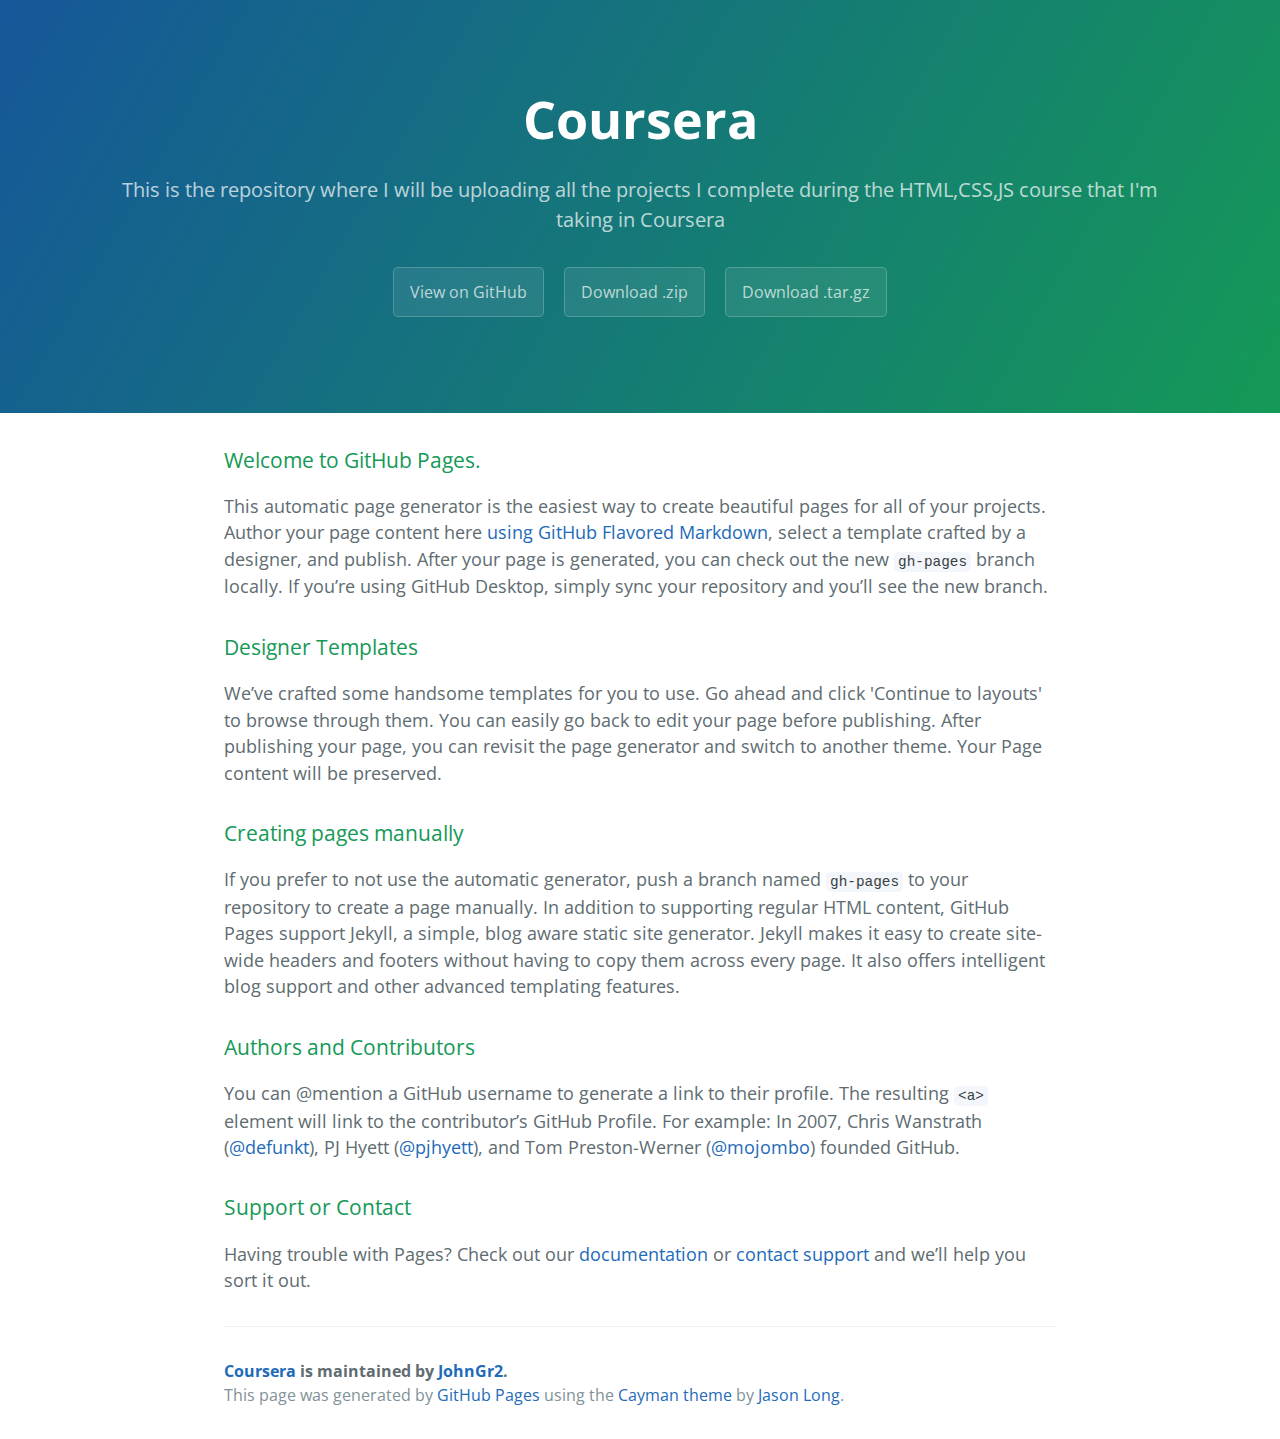
<file: index.html>
<!DOCTYPE html>
<html lang="en-us">
  <head>
    <meta charset="UTF-8">
    <title>Coursera by JohnGr2</title>
    <meta name="viewport" content="width=device-width, initial-scale=1">
    <link rel="stylesheet" type="text/css" href="stylesheets/normalize.css" media="screen">
    <link href='https://fonts.googleapis.com/css?family=Open+Sans:400,700' rel='stylesheet' type='text/css'>
    <link rel="stylesheet" type="text/css" href="stylesheets/stylesheet.css" media="screen">
    <link rel="stylesheet" type="text/css" href="stylesheets/github-light.css" media="screen">
  </head>
  <body>
    <section class="page-header">
      <h1 class="project-name">Coursera</h1>
      <h2 class="project-tagline">This is the repository where I will be uploading all the projects I complete during the HTML,CSS,JS course that I&#39;m taking in Coursera</h2>
      <a href="https://github.com/JohnGr2/Coursera" class="btn">View on GitHub</a>
      <a href="https://github.com/JohnGr2/Coursera/zipball/master" class="btn">Download .zip</a>
      <a href="https://github.com/JohnGr2/Coursera/tarball/master" class="btn">Download .tar.gz</a>
    </section>

    <section class="main-content">
      <h3>
<a id="welcome-to-github-pages" class="anchor" href="#welcome-to-github-pages" aria-hidden="true"><span aria-hidden="true" class="octicon octicon-link"></span></a>Welcome to GitHub Pages.</h3>

<p>This automatic page generator is the easiest way to create beautiful pages for all of your projects. Author your page content here <a href="https://guides.github.com/features/mastering-markdown/">using GitHub Flavored Markdown</a>, select a template crafted by a designer, and publish. After your page is generated, you can check out the new <code>gh-pages</code> branch locally. If you’re using GitHub Desktop, simply sync your repository and you’ll see the new branch.</p>

<h3>
<a id="designer-templates" class="anchor" href="#designer-templates" aria-hidden="true"><span aria-hidden="true" class="octicon octicon-link"></span></a>Designer Templates</h3>

<p>We’ve crafted some handsome templates for you to use. Go ahead and click 'Continue to layouts' to browse through them. You can easily go back to edit your page before publishing. After publishing your page, you can revisit the page generator and switch to another theme. Your Page content will be preserved.</p>

<h3>
<a id="creating-pages-manually" class="anchor" href="#creating-pages-manually" aria-hidden="true"><span aria-hidden="true" class="octicon octicon-link"></span></a>Creating pages manually</h3>

<p>If you prefer to not use the automatic generator, push a branch named <code>gh-pages</code> to your repository to create a page manually. In addition to supporting regular HTML content, GitHub Pages support Jekyll, a simple, blog aware static site generator. Jekyll makes it easy to create site-wide headers and footers without having to copy them across every page. It also offers intelligent blog support and other advanced templating features.</p>

<h3>
<a id="authors-and-contributors" class="anchor" href="#authors-and-contributors" aria-hidden="true"><span aria-hidden="true" class="octicon octicon-link"></span></a>Authors and Contributors</h3>

<p>You can @mention a GitHub username to generate a link to their profile. The resulting <code>&lt;a&gt;</code> element will link to the contributor’s GitHub Profile. For example: In 2007, Chris Wanstrath (<a href="https://github.com/defunkt" class="user-mention">@defunkt</a>), PJ Hyett (<a href="https://github.com/pjhyett" class="user-mention">@pjhyett</a>), and Tom Preston-Werner (<a href="https://github.com/mojombo" class="user-mention">@mojombo</a>) founded GitHub.</p>

<h3>
<a id="support-or-contact" class="anchor" href="#support-or-contact" aria-hidden="true"><span aria-hidden="true" class="octicon octicon-link"></span></a>Support or Contact</h3>

<p>Having trouble with Pages? Check out our <a href="https://help.github.com/pages">documentation</a> or <a href="https://github.com/contact">contact support</a> and we’ll help you sort it out.</p>

      <footer class="site-footer">
        <span class="site-footer-owner"><a href="https://github.com/JohnGr2/Coursera">Coursera</a> is maintained by <a href="https://github.com/JohnGr2">JohnGr2</a>.</span>

        <span class="site-footer-credits">This page was generated by <a href="https://pages.github.com">GitHub Pages</a> using the <a href="https://github.com/jasonlong/cayman-theme">Cayman theme</a> by <a href="https://twitter.com/jasonlong">Jason Long</a>.</span>
      </footer>

    </section>

  
  </body>
</html>
</file>
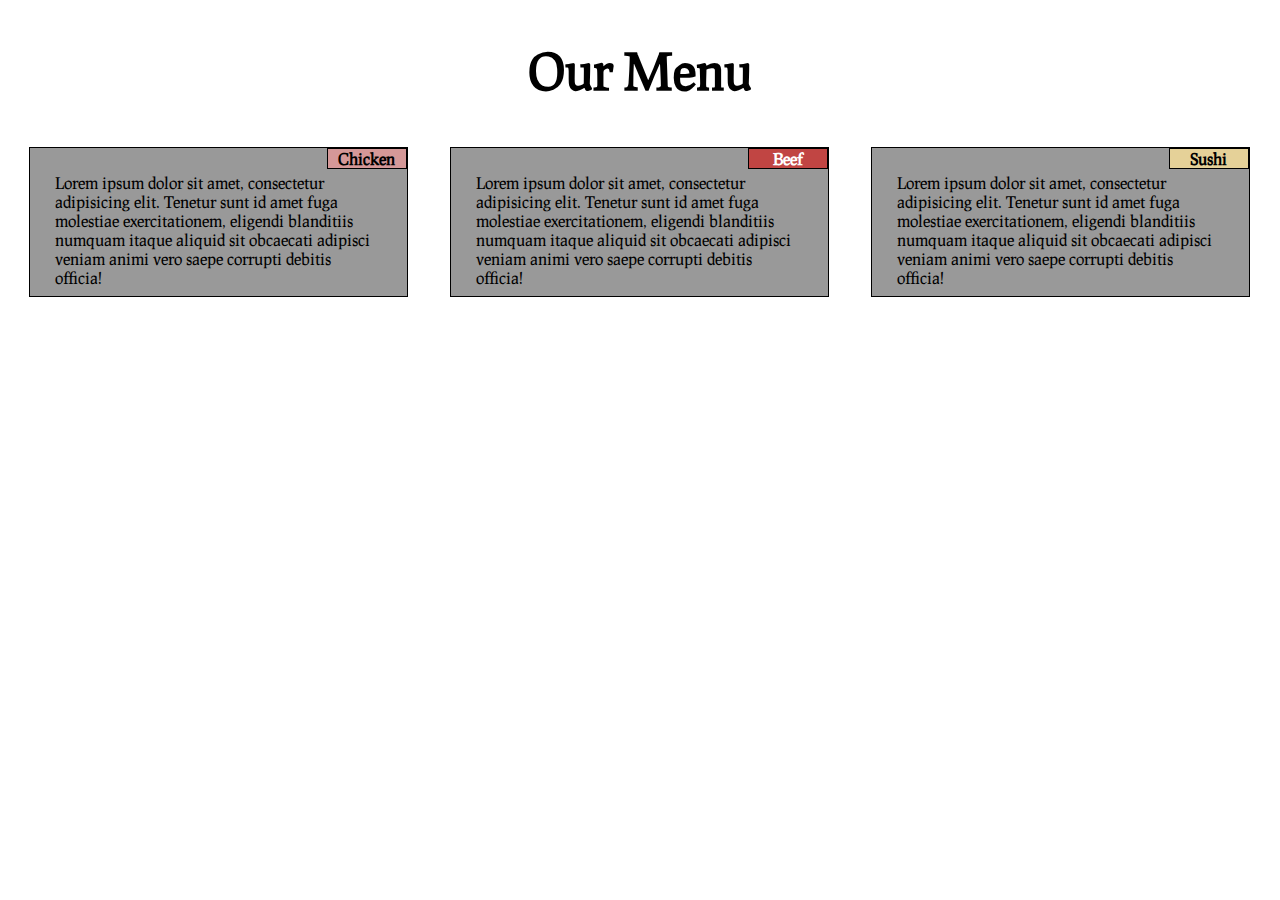
<file: Module2-Solution/index.html>
<!DOCTYPE html>
<html>

<head>
    <meta charset="utf-8">
    <title>Responsive Layout</title>
    <link rel="stylesheet" href="css/styles.css">
    <link href="https://fonts.googleapis.com/css?family=Prociono" rel="stylesheet"> 
</head>

<body>
    <h1>Our Menu</h1>
    <div class="row">
        <section id="s1">
                <p >
                    <span id="chicken"><b>Chicken</b></span> Lorem ipsum dolor sit amet, consectetur adipisicing elit. Tenetur sunt id amet fuga molestiae exercitationem, eligendi blanditiis numquam itaque aliquid sit obcaecati adipisci veniam animi vero saepe corrupti debitis officia!
                </p>
        </section>
        <section id="s2">
                <p>
                    <span id="beef"><b>Beef</b></span> Lorem ipsum dolor sit amet, consectetur adipisicing elit. Tenetur sunt id amet fuga molestiae exercitationem, eligendi blanditiis numquam itaque aliquid sit obcaecati adipisci veniam animi vero saepe corrupti debitis officia!
                </p>
        </section>
        <section id="s3">
                <p>
                    <span id="sushi"><b>Sushi</b></span> Lorem ipsum dolor sit amet, consectetur adipisicing elit. Tenetur sunt id amet fuga molestiae exercitationem, eligendi blanditiis numquam itaque aliquid sit obcaecati adipisci veniam animi vero saepe corrupti debitis officia!
                </p>
        </section>
    </div>
</body>

</html>
</file>
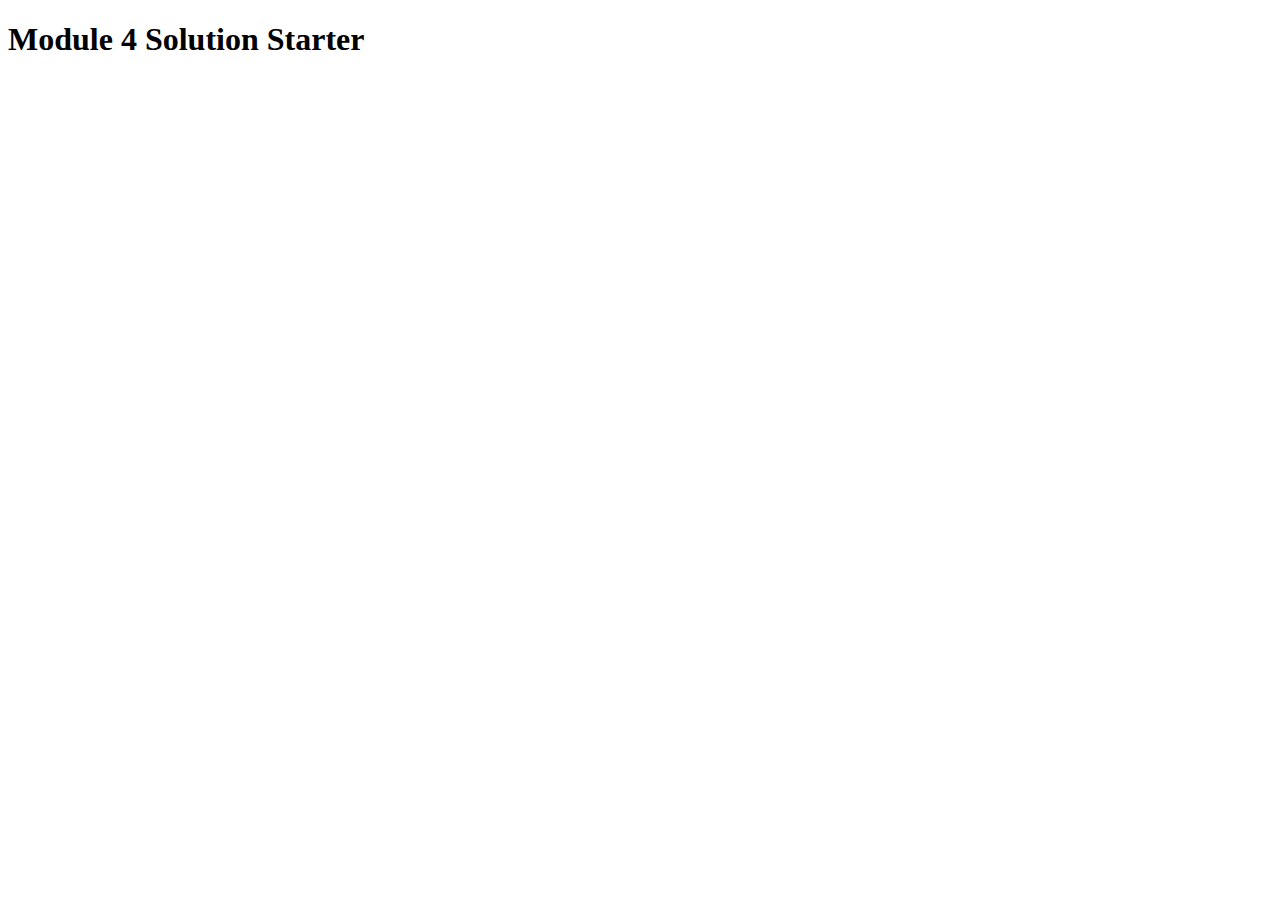
<file: Module4-Solution/index.html>
<!DOCTYPE html>
<html>

<head>
    <meta charset="utf-8">
    <title>Module 4 Solution Starter</title>
    <script>
    var names = []; // DO NOT REMOVE
    </script>
    <script src="SpeakHello.js"></script>
    <script src="SpeakGoodBye.js"></script>
    <script src="script.js"></script>
</head>

<body>
    <h1>Module 4 Solution Starter</h1>
</body>

</html>
</file>
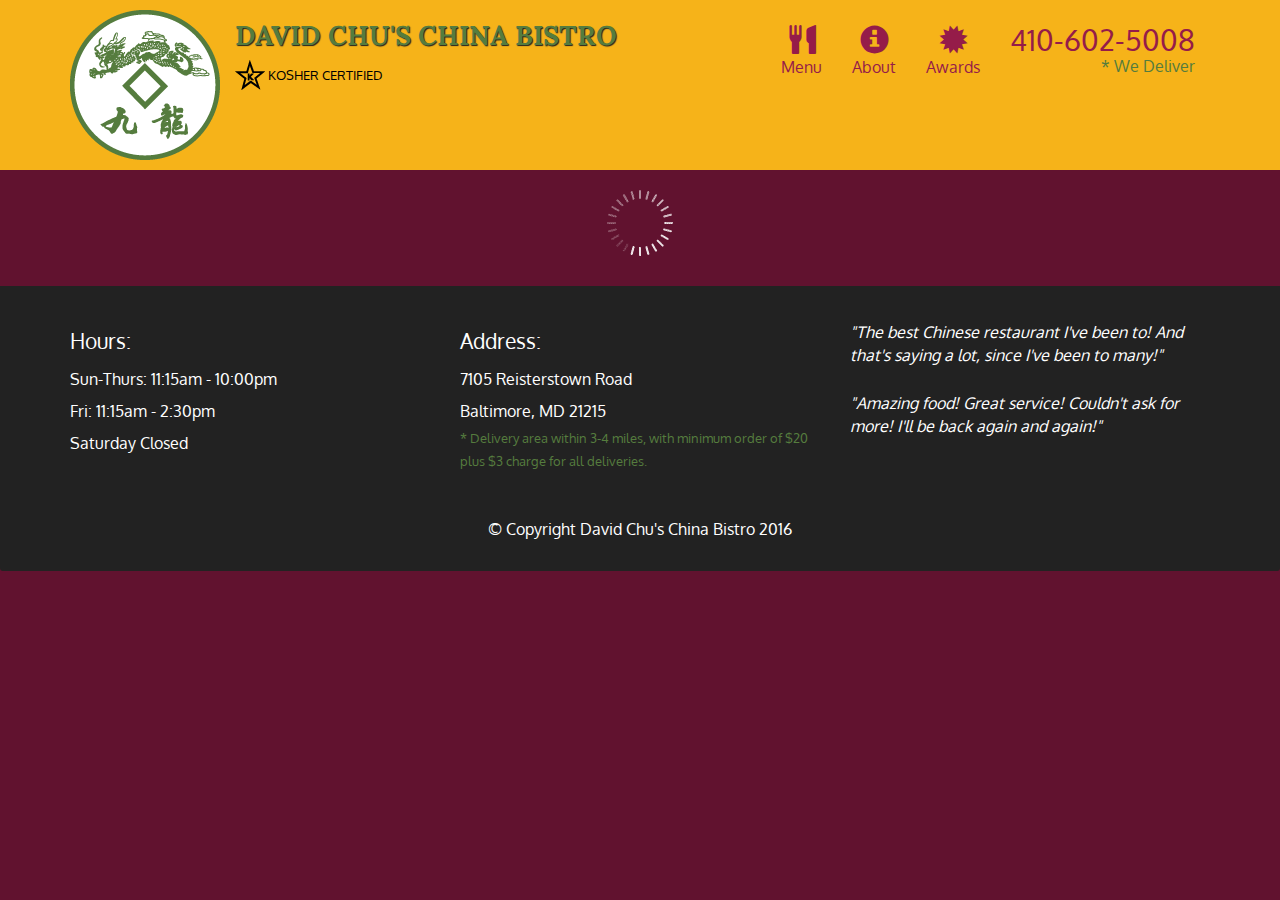
<file: Module5-Solution/index.html>
<!doctype html>
<html lang="en">
  <head>
    <meta charset="utf-8">
    <meta http-equiv="X-UA-Compatible" content="IE=edge">
    <meta name="viewport" content="width=device-width, initial-scale=1">
    <title>David Chu's China Bistro</title>
    <link rel="stylesheet" href="css/bootstrap.min.css">
    <link rel="stylesheet" href="css/styles.css">
    <link href='https://fonts.googleapis.com/css?family=Oxygen:400,300,700' rel='stylesheet' type='text/css'>
    <link href='https://fonts.googleapis.com/css?family=Lora' rel='stylesheet' type='text/css'>
  </head>
<body>
  <header>
    <nav id="header-nav" class="navbar navbar-default">
      <div class="container">
        <div class="navbar-header">
          <a href="index.html" class="pull-left visible-md visible-lg">
            <div id="logo-img" alt="Logo image"></div>
          </a>

          <div class="navbar-brand">
            <a href="index.html"><h1>David Chu's China Bistro</h1></a>
            <p>
              <img src="images/star-k-logo.png" alt="Kosher certification">
              <span>Kosher Certified</span>
            </p>
          </div>

          <button id="navbarToggle" type="button" class="navbar-toggle collapsed" data-toggle="collapse" data-target="#collapsable-nav" aria-expanded="false">
            <span class="sr-only">Toggle navigation</span>
            <span class="icon-bar"></span>
            <span class="icon-bar"></span>
            <span class="icon-bar"></span>
          </button>
        </div>
        
        <div id="collapsable-nav" class="collapse navbar-collapse">
           <ul id="nav-list" class="nav navbar-nav navbar-right">
            <li id="navHomeButton" class="visible-xs active">
              <a href="index.html">
                <span class="glyphicon glyphicon-home"></span> Home</a>
            </li>
            <li id="navMenuButton">
              <a href="#" onclick="$dc.loadMenuCategories();">
                <span class="glyphicon glyphicon-cutlery"></span><br class="hidden-xs"> Menu</a>
            </li>
            <li>
              <a href="#">
                <span class="glyphicon glyphicon-info-sign"></span><br class="hidden-xs"> About</a>
            </li>
            <li>
              <a href="#">
                <span class="glyphicon glyphicon-certificate"></span><br class="hidden-xs"> Awards</a>
            </li>
            <li id="phone" class="hidden-xs">
              <a href="tel:410-602-5008">
                <span>410-602-5008</span></a><div>* We Deliver</div>
            </li>
          </ul><!-- #nav-list -->
        </div><!-- .collapse .navbar-collapse -->
      </div><!-- .container -->
    </nav><!-- #header-nav -->
  </header>

  <div id="call-btn" class="visible-xs">
    <a class="btn" href="tel:410-602-5008">
    <span class="glyphicon glyphicon-earphone"></span>
    410-602-5008
    </a>
  </div>
  <div id="xs-deliver" class="text-center visible-xs">* We Deliver</div>

  <div id="main-content" class="container"></div>

  <footer class="panel-footer">
    <div class="container">
      <div class="row">
        <section id="hours" class="col-sm-4">
          <span>Hours:</span><br>
          Sun-Thurs: 11:15am - 10:00pm<br>
          Fri: 11:15am - 2:30pm<br>
          Saturday Closed
          <hr class="visible-xs">
        </section>
        <section id="address" class="col-sm-4">
          <span>Address:</span><br>
          7105 Reisterstown Road<br>
          Baltimore, MD 21215
          <p>* Delivery area within 3-4 miles, with minimum order of $20 plus $3 charge for all deliveries.</p>
          <hr class="visible-xs">
        </section>
        <section id="testimonials" class="col-sm-4">
          <p>"The best Chinese restaurant I've been to! And that's saying a lot, since I've been to many!"</p>
          <p>"Amazing food! Great service! Couldn't ask for more! I'll be back again and again!"</p>
        </section>
      </div>
      <div class="text-center">&copy; Copyright David Chu's China Bistro 2016</div>
    </div>
  </footer>

  <!-- jQuery (Bootstrap JS plugins depend on it) -->
  <script src="js/jquery-2.1.4.min.js"></script>
  <script src="js/bootstrap.min.js"></script>
  <script src="js/ajax-utils.js"></script>
  <script src="js/script.js"></script>
</body>
</html>
</file>
<file: stylesheets/stylesheet.css>
* {
  box-sizing: border-box; }

body {
  padding: 0;
  margin: 0;
  font-family: "Open Sans", "Helvetica Neue", Helvetica, Arial, sans-serif;
  font-size: 16px;
  line-height: 1.5;
  color: #606c71; }

a {
  color: #1e6bb8;
  text-decoration: none; }
  a:hover {
    text-decoration: underline; }

.btn {
  display: inline-block;
  margin-bottom: 1rem;
  color: rgba(255, 255, 255, 0.7);
  background-color: rgba(255, 255, 255, 0.08);
  border-color: rgba(255, 255, 255, 0.2);
  border-style: solid;
  border-width: 1px;
  border-radius: 0.3rem;
  transition: color 0.2s, background-color 0.2s, border-color 0.2s; }
  .btn + .btn {
    margin-left: 1rem; }

.btn:hover {
  color: rgba(255, 255, 255, 0.8);
  text-decoration: none;
  background-color: rgba(255, 255, 255, 0.2);
  border-color: rgba(255, 255, 255, 0.3); }

@media screen and (min-width: 64em) {
  .btn {
    padding: 0.75rem 1rem; } }

@media screen and (min-width: 42em) and (max-width: 64em) {
  .btn {
    padding: 0.6rem 0.9rem;
    font-size: 0.9rem; } }

@media screen and (max-width: 42em) {
  .btn {
    display: block;
    width: 100%;
    padding: 0.75rem;
    font-size: 0.9rem; }
    .btn + .btn {
      margin-top: 1rem;
      margin-left: 0; } }

.page-header {
  color: #fff;
  text-align: center;
  background-color: #159957;
  background-image: linear-gradient(120deg, #155799, #159957); }

@media screen and (min-width: 64em) {
  .page-header {
    padding: 5rem 6rem; } }

@media screen and (min-width: 42em) and (max-width: 64em) {
  .page-header {
    padding: 3rem 4rem; } }

@media screen and (max-width: 42em) {
  .page-header {
    padding: 2rem 1rem; } }

.project-name {
  margin-top: 0;
  margin-bottom: 0.1rem; }

@media screen and (min-width: 64em) {
  .project-name {
    font-size: 3.25rem; } }

@media screen and (min-width: 42em) and (max-width: 64em) {
  .project-name {
    font-size: 2.25rem; } }

@media screen and (max-width: 42em) {
  .project-name {
    font-size: 1.75rem; } }

.project-tagline {
  margin-bottom: 2rem;
  font-weight: normal;
  opacity: 0.7; }

@media screen and (min-width: 64em) {
  .project-tagline {
    font-size: 1.25rem; } }

@media screen and (min-width: 42em) and (max-width: 64em) {
  .project-tagline {
    font-size: 1.15rem; } }

@media screen and (max-width: 42em) {
  .project-tagline {
    font-size: 1rem; } }

.main-content :first-child {
  margin-top: 0; }
.main-content img {
  max-width: 100%; }
.main-content h1, .main-content h2, .main-content h3, .main-content h4, .main-content h5, .main-content h6 {
  margin-top: 2rem;
  margin-bottom: 1rem;
  font-weight: normal;
  color: #159957; }
.main-content p {
  margin-bottom: 1em; }
.main-content code {
  padding: 2px 4px;
  font-family: Consolas, "Liberation Mono", Menlo, Courier, monospace;
  font-size: 0.9rem;
  color: #383e41;
  background-color: #f3f6fa;
  border-radius: 0.3rem; }
.main-content pre {
  padding: 0.8rem;
  margin-top: 0;
  margin-bottom: 1rem;
  font: 1rem Consolas, "Liberation Mono", Menlo, Courier, monospace;
  color: #567482;
  word-wrap: normal;
  background-color: #f3f6fa;
  border: solid 1px #dce6f0;
  border-radius: 0.3rem; }
  .main-content pre > code {
    padding: 0;
    margin: 0;
    font-size: 0.9rem;
    color: #567482;
    word-break: normal;
    white-space: pre;
    background: transparent;
    border: 0; }
.main-content .highlight {
  margin-bottom: 1rem; }
  .main-content .highlight pre {
    margin-bottom: 0;
    word-break: normal; }
.main-content .highlight pre, .main-content pre {
  padding: 0.8rem;
  overflow: auto;
  font-size: 0.9rem;
  line-height: 1.45;
  border-radius: 0.3rem; }
.main-content pre code, .main-content pre tt {
  display: inline;
  max-width: initial;
  padding: 0;
  margin: 0;
  overflow: initial;
  line-height: inherit;
  word-wrap: normal;
  background-color: transparent;
  border: 0; }
  .main-content pre code:before, .main-content pre code:after, .main-content pre tt:before, .main-content pre tt:after {
    content: normal; }
.main-content ul, .main-content ol {
  margin-top: 0; }
.main-content blockquote {
  padding: 0 1rem;
  margin-left: 0;
  color: #819198;
  border-left: 0.3rem solid #dce6f0; }
  .main-content blockquote > :first-child {
    margin-top: 0; }
  .main-content blockquote > :last-child {
    margin-bottom: 0; }
.main-content table {
  display: block;
  width: 100%;
  overflow: auto;
  word-break: normal;
  word-break: keep-all; }
  .main-content table th {
    font-weight: bold; }
  .main-content table th, .main-content table td {
    padding: 0.5rem 1rem;
    border: 1px solid #e9ebec; }
.main-content dl {
  padding: 0; }
  .main-content dl dt {
    padding: 0;
    margin-top: 1rem;
    font-size: 1rem;
    font-weight: bold; }
  .main-content dl dd {
    padding: 0;
    margin-bottom: 1rem; }
.main-content hr {
  height: 2px;
  padding: 0;
  margin: 1rem 0;
  background-color: #eff0f1;
  border: 0; }

@media screen and (min-width: 64em) {
  .main-content {
    max-width: 64rem;
    padding: 2rem 6rem;
    margin: 0 auto;
    font-size: 1.1rem; } }

@media screen and (min-width: 42em) and (max-width: 64em) {
  .main-content {
    padding: 2rem 4rem;
    font-size: 1.1rem; } }

@media screen and (max-width: 42em) {
  .main-content {
    padding: 2rem 1rem;
    font-size: 1rem; } }

.site-footer {
  padding-top: 2rem;
  margin-top: 2rem;
  border-top: solid 1px #eff0f1; }

.site-footer-owner {
  display: block;
  font-weight: bold; }

.site-footer-credits {
  color: #819198; }

@media screen and (min-width: 64em) {
  .site-footer {
    font-size: 1rem; } }

@media screen and (min-width: 42em) and (max-width: 64em) {
  .site-footer {
    font-size: 1rem; } }

@media screen and (max-width: 42em) {
  .site-footer {
    font-size: 0.9rem; } }
</file>
<file: stylesheets/github-light.css>
/*
The MIT License (MIT)

Copyright (c) 2016 GitHub, Inc.

Permission is hereby granted, free of charge, to any person obtaining a copy
of this software and associated documentation files (the "Software"), to deal
in the Software without restriction, including without limitation the rights
to use, copy, modify, merge, publish, distribute, sublicense, and/or sell
copies of the Software, and to permit persons to whom the Software is
furnished to do so, subject to the following conditions:

The above copyright notice and this permission notice shall be included in all
copies or substantial portions of the Software.

THE SOFTWARE IS PROVIDED "AS IS", WITHOUT WARRANTY OF ANY KIND, EXPRESS OR
IMPLIED, INCLUDING BUT NOT LIMITED TO THE WARRANTIES OF MERCHANTABILITY,
FITNESS FOR A PARTICULAR PURPOSE AND NONINFRINGEMENT. IN NO EVENT SHALL THE
AUTHORS OR COPYRIGHT HOLDERS BE LIABLE FOR ANY CLAIM, DAMAGES OR OTHER
LIABILITY, WHETHER IN AN ACTION OF CONTRACT, TORT OR OTHERWISE, ARISING FROM,
OUT OF OR IN CONNECTION WITH THE SOFTWARE OR THE USE OR OTHER DEALINGS IN THE
SOFTWARE.

*/

.pl-c /* comment */ {
  color: #969896;
}

.pl-c1 /* constant, variable.other.constant, support, meta.property-name, support.constant, support.variable, meta.module-reference, markup.raw, meta.diff.header */,
.pl-s .pl-v /* string variable */ {
  color: #0086b3;
}

.pl-e /* entity */,
.pl-en /* entity.name */ {
  color: #795da3;
}

.pl-smi /* variable.parameter.function, storage.modifier.package, storage.modifier.import, storage.type.java, variable.other */,
.pl-s .pl-s1 /* string source */ {
  color: #333;
}

.pl-ent /* entity.name.tag */ {
  color: #63a35c;
}

.pl-k /* keyword, storage, storage.type */ {
  color: #a71d5d;
}

.pl-s /* string */,
.pl-pds /* punctuation.definition.string, string.regexp.character-class */,
.pl-s .pl-pse .pl-s1 /* string punctuation.section.embedded source */,
.pl-sr /* string.regexp */,
.pl-sr .pl-cce /* string.regexp constant.character.escape */,
.pl-sr .pl-sre /* string.regexp source.ruby.embedded */,
.pl-sr .pl-sra /* string.regexp string.regexp.arbitrary-repitition */ {
  color: #183691;
}

.pl-v /* variable */ {
  color: #ed6a43;
}

.pl-id /* invalid.deprecated */ {
  color: #b52a1d;
}

.pl-ii /* invalid.illegal */ {
  color: #f8f8f8;
  background-color: #b52a1d;
}

.pl-sr .pl-cce /* string.regexp constant.character.escape */ {
  font-weight: bold;
  color: #63a35c;
}

.pl-ml /* markup.list */ {
  color: #693a17;
}

.pl-mh /* markup.heading */,
.pl-mh .pl-en /* markup.heading entity.name */,
.pl-ms /* meta.separator */ {
  font-weight: bold;
  color: #1d3e81;
}

.pl-mq /* markup.quote */ {
  color: #008080;
}

.pl-mi /* markup.italic */ {
  font-style: italic;
  color: #333;
}

.pl-mb /* markup.bold */ {
  font-weight: bold;
  color: #333;
}

.pl-md /* markup.deleted, meta.diff.header.from-file */ {
  color: #bd2c00;
  background-color: #ffecec;
}

.pl-mi1 /* markup.inserted, meta.diff.header.to-file */ {
  color: #55a532;
  background-color: #eaffea;
}

.pl-mdr /* meta.diff.range */ {
  font-weight: bold;
  color: #795da3;
}

.pl-mo /* meta.output */ {
  color: #1d3e81;
}
</file>
<file: Module2-Solution/css/styles.css>
/********** Base styles **********/
 
 * {
     box-sizing: border-box;
 }
 
 h1 {
     margin-top: 40px;
     margin-bottom: 30px;
     text-align: center;
     font-family: 'Prociono', serif;
     font-size: 50px;
 }

 .row {
     width: 100%;
 }

 section{
 	height: 200px;
 	float: left;
 }

 
 p{
     border: 1px solid black;
     background-color: lightgreen;
     width: 90%;
     height: 150px;
     padding: 25px;
     margin-right: auto;
     margin-left: auto;
     font-family: 'Prociono', serif;
     color: black; 
     position: relative;
     text-align: left;
     background-color: #999999;
     overflow: hidden;
 }

 span{
     border: 1px solid black;
     background-color: red;
     position: absolute;
     top: 0px;
     right: 0px;
     width: 80px;
     text-align: center;

 }

 #chicken{
     background-color: #D59898;
     color: black;

 }

 #beef{
     background-color: #C14543;
     color: white;
 }

 #sushi{
     background-color: #E5D198;
     color: black;
 }

 /* Simple Responsive Framework. */
 
 
 /********** Desktop devices only **********/

 @media (min-width: 992px) {

     #s1{
          width: 33.3%;
     }

     #s2{
          width: 33.3%;
     }

     #s3{
          width: 33.3%;
     }

      
 }
 

 /********** Tablet devices only **********/
 
 @media (min-width: 768px) and (max-width: 991px ) {

    #s1, #s2{
          width: 50%;
          float: left;
          margin: 0px;
    }

    #s3{
          width: 100%;

    }

    #s3 > p{
          width: 95%;
    }
      
 }
</file>
<file: Module5-Solution/css/styles.css>
body {
  font-size: 16px;
  color: #fff;
  background-color: #61122f;
  font-family: 'Oxygen', sans-serif;
}

/** HEADER **/
#header-nav {
  background-color: #f6b319;
  border-radius: 0;
  border: 0;
}

#logo-img {
  background: url('../images/restaurant-logo_large.png') no-repeat;
  width: 150px;
  height: 150px;
  margin: 10px 15px 10px 0;
}

.navbar-brand {
  padding-top: 25px;
}
.navbar-brand h1 { /* Restaurant name */
  font-family: 'Lora', serif;
  color: #557c3e;
  font-size: 1.5em;
  text-transform: uppercase;
  font-weight: bold;
  text-shadow: 1px 1px 1px #222;
  margin-top: 0;
  margin-bottom: 0;
  line-height: .75;
}
.navbar-brand a:hover, .navbar-brand a:focus {
  text-decoration: none;
}
.navbar-brand p { /* Kosher cert */
  color: #000;
  text-transform: uppercase;
  font-size: .7em;
  margin-top: 15px;
}
.navbar-brand p span { /* Star-K */
  vertical-align: middle;
}

#nav-list {
  margin-top: 10px;
}
#nav-list a {
  color: #951C49;
  text-align: center;
}
#nav-list a:hover {
  background: #E7E7E7;
}
#nav-list a span {
  font-size: 1.8em;
}

#phone {
  margin-top: 5px;
}
#phone a { /* Phone number */
  text-align: right;
  padding-bottom: 0;
}
#phone div { /* We Deliver */
  color: #557c3e;
  text-align: right;
  padding-right: 15px;
}

.navbar-header button.navbar-toggle, .navbar-header .icon-bar {
  border: 1px solid #61122f;
}
.navbar-header button.navbar-toggle {
  clear: both;
  margin-top: -30px;
}
/* END HEADER */

/* FOOTER */
.panel-footer {
  margin-top: 30px;
  padding-top: 35px;
  padding-bottom: 30px;
  background-color: #222;
  border-top: 0;
}
.panel-footer div.row {
  margin-bottom: 35px;
}
#hours, #address {
  line-height: 2;
}
#hours > span, #address > span {
  font-size: 1.3em;
}
#address p {
  color: #557c3e;
  font-size: .8em;
  line-height: 1.8;
}
#testimonials {
  font-style: italic;
}
#testimonials p:nth-child(2) {
  margin-top: 25px;
}
/* END FOOTER */



/* HOME PAGE */
.container .jumbotron {
  box-shadow: 0 0 50px #3F0C1F;
  border: 2px solid #3F0C1F;
}

#menu-tile, #specials-tile, #map-tile {
  height: 250px;
  width: 100%;
  margin-bottom: 15px;
  position: relative;
  border: 2px solid #3F0C1F;
  overflow: hidden;
}
#menu-tile:hover, #specials-tile:hover, #map-tile:hover {
  box-shadow: 0 1px 5px 1px #cccccc;
}
#menu-tile {
  background: url('../images/menu-tile.jpg') no-repeat;
  background-position: center;
}
#specials-tile {
  background: url('../images/specials-tile.jpg') no-repeat;
  background-position: center;
}
#menu-tile span, #specials-tile span, #map-tile span {
  position: absolute;
  bottom: 0;
  right: 0;
  width: 100%;
  text-align: center;
  font-size: 1.6em;
  text-transform: uppercase;
  background-color: #000;
  color: #fff;
  opacity: .8;
}
/* END HOME PAGE */

/* MENU CATEGORIES PAGE */
.category-tile { 
  position: relative;
  border: 2px solid #3F0C1F;
  overflow: hidden;
  width: 200px;
  height: 200px;
  margin: 0 auto 15px;
}
.category-tile span {
  position: absolute;
  bottom: 0;
  right: 0;
  width: 100%;
  text-align: center;
  font-size: 1.2em;
  text-transform: uppercase;
  background-color: #000;
  color: #fff;
  opacity: .8;
}
.category-tile:hover {
  box-shadow: 0 1px 5px 1px #cccccc;
}

#menu-categories-title + div {
  margin-bottom: 50px;
}
/* END MENU CATEGORIES PAGE */

/* SINGLE CATEGORY PAGE */
.menu-item-tile {
  margin-bottom: 25px;
}
.menu-item-tile hr {
  width: 80%;
}
.menu-item-tile .menu-item-price {
  font-size: 1.1em;
  text-align: right;
  margin-top: -15px;
  margin-right: -15px;
}
.menu-item-tile .menu-item-price span {
  font-size: .6em;
}
.menu-item-photo {
  position: relative;
  border: 2px solid #3F0C1F; 
  overflow: hidden;
  padding: 0;
  margin-right: -15px;
  margin-left: auto;
  margin-bottom: 20px;
  max-width: 250px;
}
.menu-item-photo div {
  position: absolute;
  bottom: 0;
  right: 0;
  width: 80px;
  background-color: #557c3e;
  text-align: center;
}
.menu-item-description {
  padding-right: 30px;
}
h3.menu-item-title {
  margin: 0 0 10px;
}
.menu-item-details {
  font-size: .9em;
  font-style: italic;
}
/* END SINGLE CATEGORY PAGE */


/********** Large devices only **********/
@media (min-width: 1200px) {
  .container .jumbotron {
    background: url('../images/jumbotron_1200.jpg') no-repeat;
    height: 675px;
  }
}

/********** Medium devices only **********/
@media (min-width: 992px) and (max-width: 1199px) {
  /* Header */
  #logo-img {
    background: url('../images/restaurant-logo_medium.png') no-repeat;
    width: 100px;
    height: 100px;
    margin: 5px 5px 5px 0;
  }
  /* End Header */

  /* Home Page */
  .container .jumbotron {
    background: url('../images/jumbotron_992.jpg') no-repeat;
    height: 558px;
  }
  /* End Home Page */
}

/********** Small devices only **********/
@media (min-width: 768px) and (max-width: 991px) {
  /* Home Page */
  .container .jumbotron {
    background: url('../images/jumbotron_768.jpg') no-repeat;
    height: 432px;
  }
  /* End Home Page */
}

/********** Extra small devices only **********/
@media (max-width: 767px) {
  /* Header */
  .navbar-brand {
    padding-top: 10px;
    height: 80px;
  }
  .navbar-brand h1 { /* Restaurant name */
    padding-top: 10px;
    font-size: 5vw; /* 1vw = 1% of viewport width */
  }
  .navbar-brand p { /* Kosher cert */
    font-size: .6em;
    margin-top: 12px;
  }
  .navbar-brand p img { /* Star-K */
    height: 20px;
  }

  #collapsable-nav a { /* Collapsed nav menu text */
    font-size: 1.2em;
  }
  #collapsable-nav a span { /* Collapsed nav menu glyph */
    font-size: 1em;
    margin-right: 5px;
  }

  #call-btn > a {
    font-size: 1.5em;
    display: block;
    margin: 0 20px;
    padding: 10px;
    border: 2px solid #fff;
    background-color: #f6b319;
    color: #951c49;
  }
  #xs-deliver {
    margin-top: 5px;
    font-size: .7em;
    letter-spacing: .1em;
    text-transform: uppercase;
  }
  /* End Header */

  /* Footer */
  .panel-footer section {
    margin-bottom: 30px;
    text-align: center;
  }
  .panel-footer section:nth-child(3) {
    margin-bottom: 0; /* margin already exists on the whole row */
  }
  .panel-footer section hr {
    width: 50%;
  }
  /* End Footer */

  /* Home Page */
  .container .jumbotron {
    margin-top: 30px;
    padding: 0;
  }
  #menu-tile, #specials-tile {
    width: 360px;
    margin: 0 auto 15px;
  }

  .menu-item-photo {
    margin-right: auto;
  }
  .menu-item-tile .menu-item-price {
    text-align: center;
  }
  .menu-item-description {
    text-align: center;;
  }
}


/********** Super extra small devices Only :-) (e.g., iPhone 4) **********/
@media (max-width: 479px) {
  /* Header */
  .navbar-brand h1 { /* Restaurant name */
    padding-top: 5px;
    font-size: 6vw;
  }
  /* End Header */
  
  /* Home page */
  #menu-tile, #specials-tile {
    width: 280px;
    margin: 0 auto 15px;
  }

  .col-xxs-12 {
    position: relative;
    min-height: 1px;
    padding-right: 15px;
    padding-left: 15px;
    float: left;
    width: 100%;
  }
}
</file>
